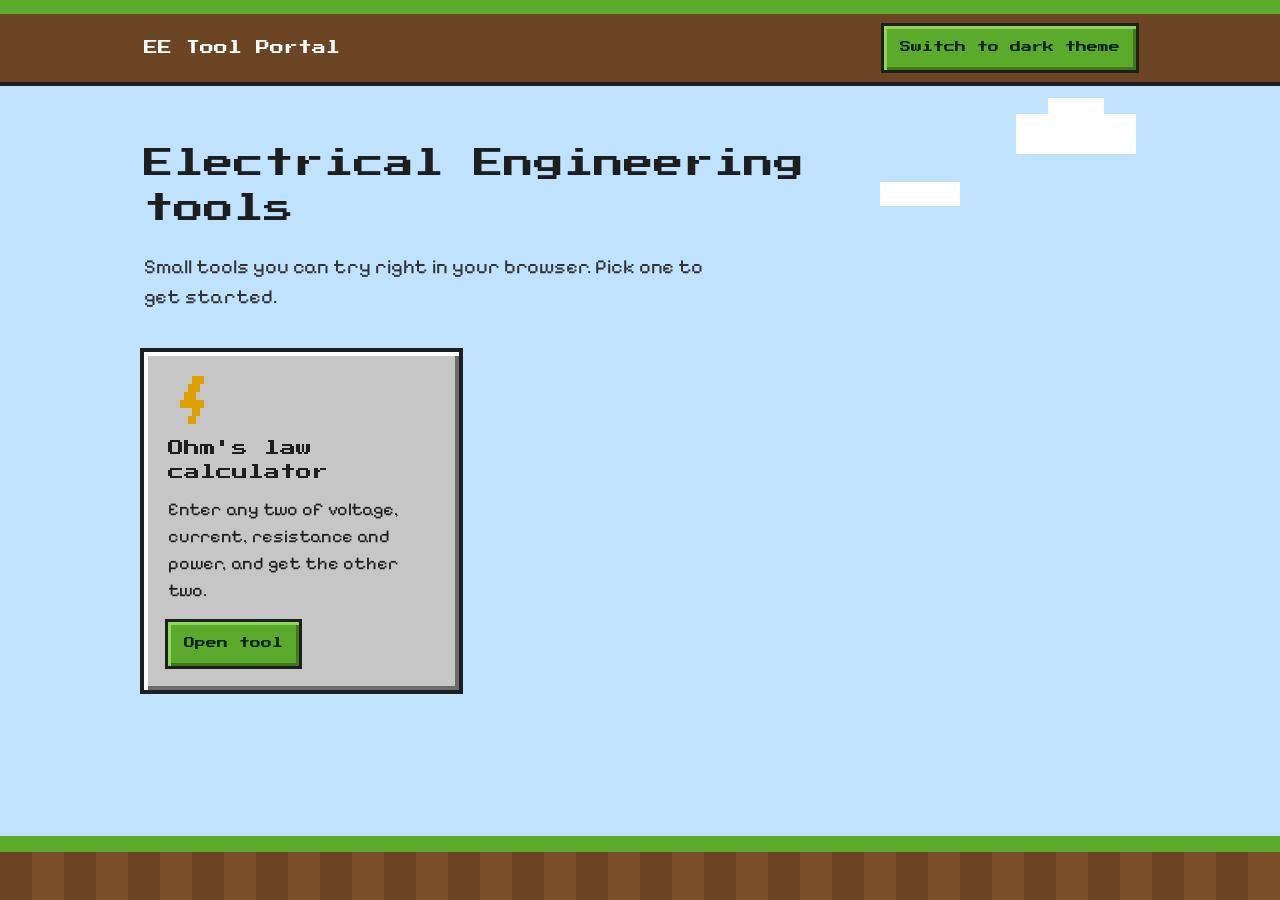
<file: index.html>
<!DOCTYPE html>
<html lang="en" data-theme="light">
<head>
  <meta charset="utf-8">
  <meta name="viewport" content="width=device-width, initial-scale=1">
  <title>EE Tool Portal</title>
  <script>
    // Apply the saved theme before the page paints, so there is no flash of the wrong colours.
    try {
      if (localStorage.getItem("theme") === "dark") {
        document.documentElement.setAttribute("data-theme", "dark");
      }
    } catch (e) {}
  </script>
  <link rel="preconnect" href="https://fonts.googleapis.com">
  <link rel="stylesheet" href="https://fonts.googleapis.com/css2?family=Pixelify+Sans:wght@400;600&family=Press+Start+2P&display=swap">
  <link rel="stylesheet" href="css/styles.css">
</head>
<body>
  <header>
    <div class="wrap">
      <a class="site-title" href="index.html">EE Tool Portal</a>
      <button id="theme-toggle" type="button">Switch to dark theme</button>
    </div>
  </header>

  <main class="wrap">
    <div class="cloud" aria-hidden="true" style="top: 28px; right: 16px; width: 120px; height: 40px;"></div>
    <div class="cloud" aria-hidden="true" style="top: 12px; right: 48px; width: 56px; height: 16px;"></div>
    <div class="cloud" aria-hidden="true" style="top: 96px; right: 192px; width: 80px; height: 24px;"></div>

    <h1>Electrical Engineering tools</h1>
    <p class="lead">Small tools you can try right in your browser. Pick one to get started.</p>

    <div class="cards">
      <a class="card" href="tools/ohms-law.html">
        <svg width="48" height="48" viewBox="0 0 12 12" shape-rendering="crispEdges" aria-hidden="true">
          <rect x="6" y="0" width="3" height="2" fill="#E0A100"></rect>
          <rect x="5" y="2" width="3" height="2" fill="#E0A100"></rect>
          <rect x="4" y="4" width="3" height="2" fill="#E0A100"></rect>
          <rect x="3" y="6" width="6" height="2" fill="#E0A100"></rect>
          <rect x="6" y="8" width="2" height="2" fill="#E0A100"></rect>
          <rect x="5" y="10" width="2" height="2" fill="#E0A100"></rect>
        </svg>
        <h2>Ohm's law calculator</h2>
        <p>Enter any two of voltage, current, resistance and power, and get the other two.</p>
        <span class="go">Open tool</span>
      </a>
    </div>
  </main>

  <div class="ground" aria-hidden="true"></div>

  <script src="js/theme.js"></script>
</body>
</html>
</file>
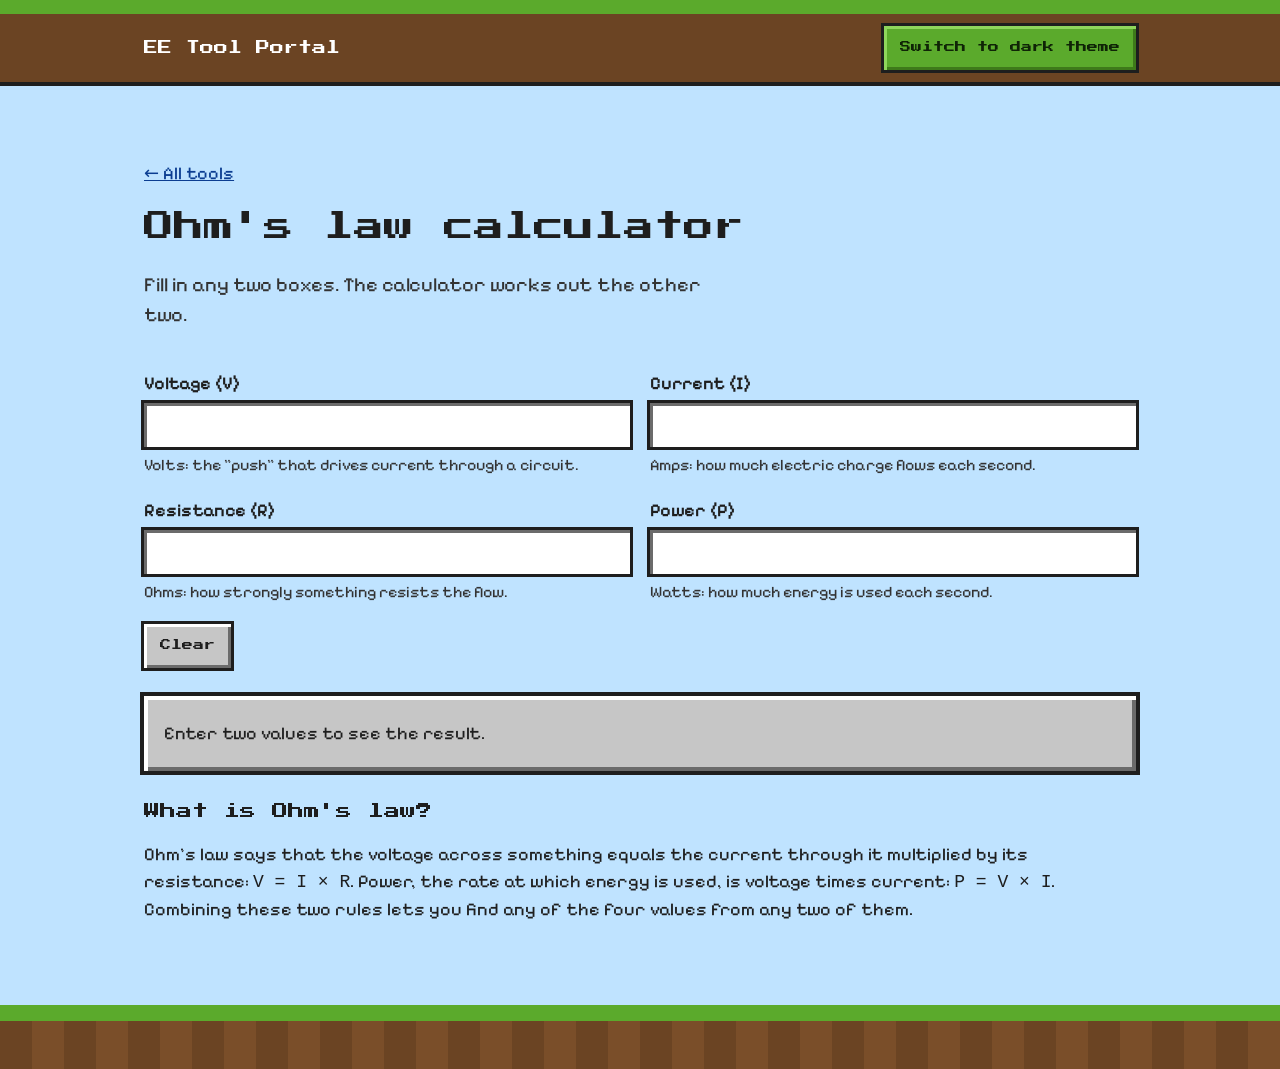
<file: tools/ohms-law.html>
<!DOCTYPE html>
<html lang="en" data-theme="light">
<head>
  <meta charset="utf-8">
  <meta name="viewport" content="width=device-width, initial-scale=1">
  <title>Ohm's law calculator - EE Tool Portal</title>
  <script>
    // Apply the saved theme before the page paints, so there is no flash of the wrong colours.
    try {
      if (localStorage.getItem("theme") === "dark") {
        document.documentElement.setAttribute("data-theme", "dark");
      }
    } catch (e) {}
  </script>
  <link rel="preconnect" href="https://fonts.googleapis.com">
  <link rel="stylesheet" href="https://fonts.googleapis.com/css2?family=Pixelify+Sans:wght@400;600&family=Press+Start+2P&display=swap">
  <link rel="stylesheet" href="../css/styles.css">
</head>
<body>
  <header>
    <div class="wrap">
      <a class="site-title" href="../index.html">EE Tool Portal</a>
      <button id="theme-toggle" type="button">Switch to dark theme</button>
    </div>
  </header>

  <main class="wrap">
    <p><a href="../index.html">&larr; All tools</a></p>
    <h1>Ohm's law calculator</h1>
    <p class="lead">Fill in any two boxes. The calculator works out the other two.</p>

    <form id="ohm-form" novalidate>
      <div class="fields">
        <div class="field">
          <label for="v">Voltage (V)</label>
          <input id="v" type="number" inputmode="decimal" step="any" min="0">
          <span class="hint">Volts: the "push" that drives current through a circuit.</span>
        </div>
        <div class="field">
          <label for="i">Current (I)</label>
          <input id="i" type="number" inputmode="decimal" step="any" min="0">
          <span class="hint">Amps: how much electric charge flows each second.</span>
        </div>
        <div class="field">
          <label for="r">Resistance (R)</label>
          <input id="r" type="number" inputmode="decimal" step="any" min="0">
          <span class="hint">Ohms: how strongly something resists the flow.</span>
        </div>
        <div class="field">
          <label for="p">Power (P)</label>
          <input id="p" type="number" inputmode="decimal" step="any" min="0">
          <span class="hint">Watts: how much energy is used each second.</span>
        </div>
      </div>
      <button type="button" id="clear" class="secondary">Clear</button>
    </form>

    <div id="result" class="result" aria-live="polite">
      <p>Enter two values to see the result.</p>
    </div>

    <h2>What is Ohm's law?</h2>
    <p>
      Ohm's law says that the voltage across something equals the current through it
      multiplied by its resistance: <span class="formula">V = I &times; R</span>.
      Power, the rate at which energy is used, is voltage times current:
      <span class="formula">P = V &times; I</span>.
      Combining these two rules lets you find any of the four values from any two of them.
    </p>
  </main>

  <div class="ground" aria-hidden="true"></div>

  <script src="../js/theme.js"></script>
  <script src="../js/ohms-law.js"></script>
</body>
</html>
</file>
<file: css/styles.css>
/* Blocky, playful pixel style (inspired by block-building games). Colours live in variables
   so one switch (data-theme) restyles the whole page. */
:root {
  --sky: #BFE3FF;
  --cloud: #FFFFFF;
  --text: #1E1E1E;
  --muted: #333333;
  --stone: #C6C6C6;
  --stone-light: #FFFFFF;
  --stone-dark: #6B6B6B;
  --input-bg: #FFFFFF;
  --outline: #1E1E1E;
  --grass: #5BAA2C;
  --grass-light: #8FD65C;
  --grass-dark: #3E7A1A;
  --on-grass: #0F2406;
  --dirt: #6B4423;
  --dirt-alt: #7A4E29;
  --on-dirt: #FFFFFF;
  --link: #0B3D91;
  --focus: #0B3D91;
  --error: #8A0000;
}

:root[data-theme="dark"] {
  --sky: #14182B;
  --cloud: #2B3252;
  --text: #F2F2F2;
  --muted: #C9CCD6;
  --stone: #3A3A3A;
  --stone-light: #5E5E5E;
  --stone-dark: #1E1E1E;
  --input-bg: #1E1E1E;
  --outline: #000000;
  --grass: #7CD04A;
  --grass-light: #A5E37B;
  --grass-dark: #4E8F2B;
  --on-grass: #0F2406;
  --dirt: #4A2F18;
  --dirt-alt: #55361C;
  --on-dirt: #FFFFFF;
  --link: #8AB8FF;
  --focus: #FFDD55;
  --error: #FFB0B0;
}

* {
  box-sizing: border-box;
}

body {
  margin: 0;
  min-height: 100vh;
  display: flex;
  flex-direction: column;
  background: var(--sky);
  color: var(--text);
  font-family: "Pixelify Sans", system-ui, sans-serif;
  font-size: 1.125rem;
  line-height: 1.5;
}

a {
  color: var(--link);
}

:focus-visible {
  outline: 3px solid var(--focus);
  outline-offset: 3px;
}

.wrap {
  width: 100%;
  max-width: 64rem;
  margin: 0 auto;
  padding: 0 1rem;
}

header {
  background: var(--dirt);
  border-top: 14px solid var(--grass);
  border-bottom: 4px solid var(--outline);
}

header :focus-visible {
  outline-color: #FFDD55;
}

header .wrap {
  display: flex;
  flex-wrap: wrap;
  align-items: center;
  justify-content: space-between;
  gap: 0.75rem;
  padding-top: 0.75rem;
  padding-bottom: 0.75rem;
}

.site-title {
  font-family: "Press Start 2P", monospace;
  font-size: 0.875rem;
  line-height: 1.5;
  color: var(--on-dirt);
  text-decoration: none;
}

/* Chunky block buttons with raised edges. */
button,
.go {
  min-height: 44px;
  padding: 0.5rem 1rem;
  border: 0;
  border-radius: 0;
  background: var(--grass);
  color: var(--on-grass);
  font-family: "Press Start 2P", monospace;
  font-size: 0.6875rem;
  line-height: 1.4;
  cursor: pointer;
  box-shadow: 0 0 0 3px var(--outline), inset 3px 3px 0 var(--grass-light), inset -3px -3px 0 var(--grass-dark);
}

button:active {
  box-shadow: 0 0 0 3px var(--outline), inset 3px 3px 0 var(--grass-dark), inset -3px -3px 0 var(--grass-light);
}

button.secondary {
  background: var(--stone);
  color: var(--text);
  box-shadow: 0 0 0 3px var(--outline), inset 3px 3px 0 var(--stone-light), inset -3px -3px 0 var(--stone-dark);
}

main.wrap {
  position: relative;
  flex: 1;
  padding-top: 3.5rem;
  padding-bottom: 4rem;
}

h1,
h2 {
  font-family: "Press Start 2P", monospace;
  font-weight: 400;
  overflow-wrap: anywhere;
}

h1 {
  position: relative;
  max-width: 46rem;
  margin: 0 0 1.25rem;
  font-size: 1.25rem;
  line-height: 1.5;
}

h2 {
  margin: 1.75rem 0 0.75rem;
  font-size: 1rem;
  line-height: 1.5;
}

.lead {
  position: relative;
  max-width: 36rem;
  margin: 0 0 2.5rem;
  font-size: 1.25rem;
  color: var(--muted);
}

/* Square clouds in the sky (decoration only). */
.cloud {
  position: absolute;
  background: var(--cloud);
}

/* Dirt and grass strip along the bottom of every page (decoration only). */
.ground {
  height: 4rem;
  border-top: 16px solid var(--grass);
  background: repeating-linear-gradient(90deg, var(--dirt) 0 32px, var(--dirt-alt) 32px 64px);
}

/* Home page: one column on phones, more as the screen gets wider. */
.cards {
  position: relative;
  display: grid;
  grid-template-columns: repeat(auto-fill, minmax(min(100%, 17.5rem), 1fr));
  gap: 1.5rem;
}

.card {
  display: flex;
  flex-direction: column;
  gap: 0.75rem;
  padding: 1.5rem;
  background: var(--stone);
  color: var(--text);
  text-decoration: none;
  box-shadow: 0 0 0 4px var(--outline), inset 4px 4px 0 var(--stone-light), inset -4px -4px 0 var(--stone-dark);
}

.card:hover {
  box-shadow: 0 0 0 4px var(--grass), inset 4px 4px 0 var(--stone-light), inset -4px -4px 0 var(--stone-dark);
}

.card h2 {
  margin: 0;
}

.card p {
  margin: 0;
}

.go {
  align-self: flex-start;
  display: inline-flex;
  align-items: center;
  margin-top: 0.375rem;
}

/* Calculator form. */
.fields {
  display: grid;
  grid-template-columns: 1fr;
  gap: 1.25rem;
  margin: 1.25rem 0;
}

.field label {
  display: block;
  font-weight: 600;
  margin-bottom: 0.375rem;
}

.field input {
  width: 100%;
  min-height: 44px;
  padding: 0.5rem 0.75rem;
  border: 0;
  border-radius: 0;
  background: var(--input-bg);
  color: var(--text);
  font: inherit;
  box-shadow: 0 0 0 3px var(--outline), inset 3px 3px 0 var(--stone-dark);
}

.hint {
  display: block;
  margin-top: 0.375rem;
  font-size: 1rem;
  color: var(--muted);
}

.result {
  margin-top: 1.75rem;
  padding: 1.25rem;
  background: var(--stone);
  box-shadow: 0 0 0 4px var(--outline), inset 4px 4px 0 var(--stone-light), inset -4px -4px 0 var(--stone-dark);
}

.result p {
  margin: 0.25rem 0;
}

.result dl {
  display: grid;
  grid-template-columns: auto 1fr;
  gap: 0.25rem 1rem;
  margin: 0 0 0.75rem;
}

.result dt {
  font-weight: 600;
}

.result dd {
  margin: 0;
}

.result.error {
  color: var(--error);
  box-shadow: 0 0 0 4px var(--error), inset 4px 4px 0 var(--stone-light), inset -4px -4px 0 var(--stone-dark);
}

.formula {
  font-family: ui-monospace, Menlo, Consolas, monospace;
}

@media (max-width: 39.99rem) {
  .cloud {
    display: none;
  }
}

@media (min-width: 40rem) {
  h1 {
    font-size: 1.875rem;
  }

  .fields {
    grid-template-columns: 1fr 1fr;
  }
}
</file>
